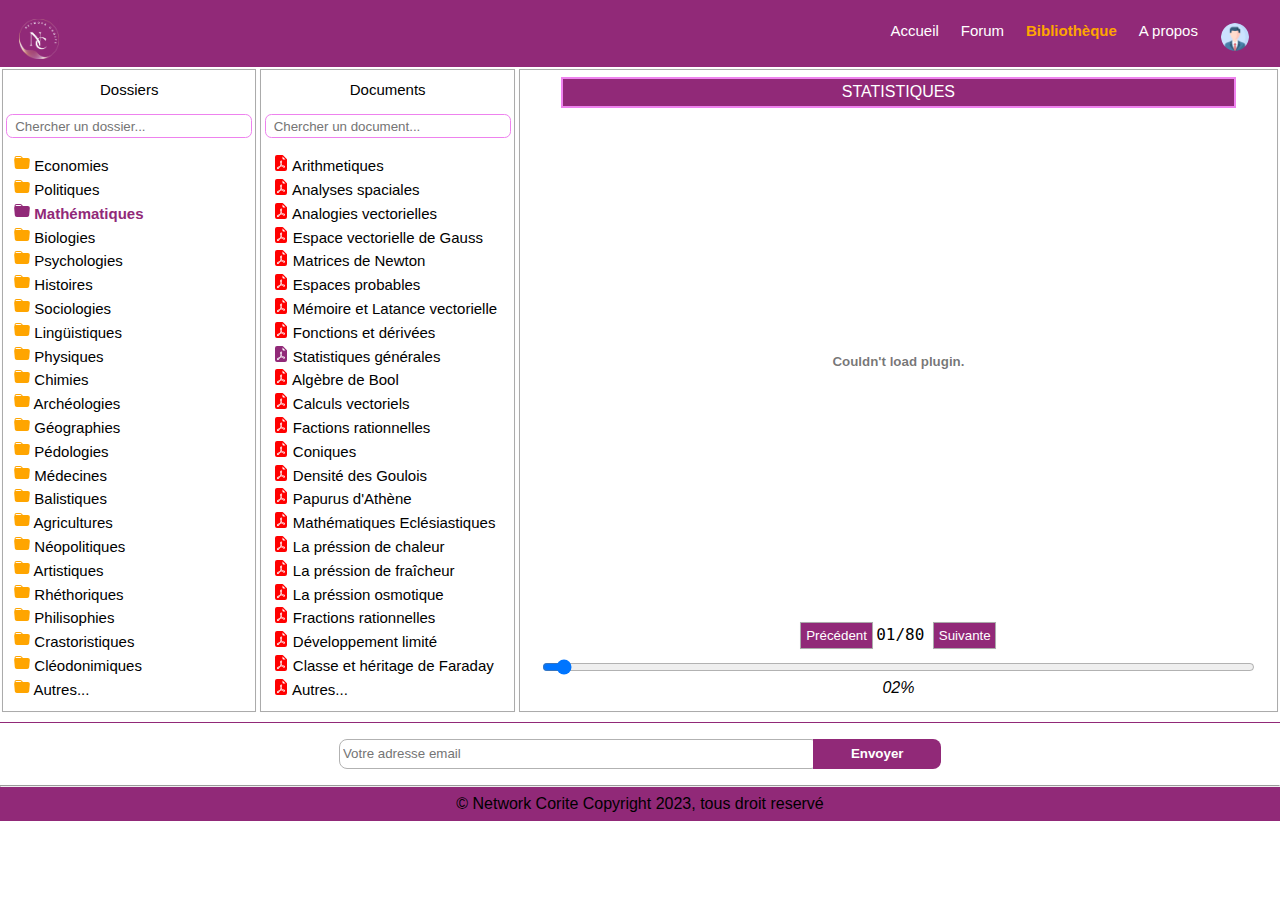
<file: corporates/bibliotheques.html>
<!DOCTYPE html>
<html lang="en">

<head>
    <title>NC | Bibliotheques</title>
    <meta charset="UTF-8">
    <meta name="viewport" content="width=device-width, initial-scale=1">
    <link rel="shortcut icon" href="./../assets/images/users/logonc.png">
    <link rel="stylesheet" href="../assets/css/entete.css">

    <link rel="stylesheet" href="./../assets/css/bibliotheques.css">

    <link rel="stylesheet" href="./../assets/css/footer.css">
</head>

<body>
    <header>
        <nav class="nav-link">
            <a href="accueil.html" class="ul-img"><img src="../assets/images/users/logo.png" alt="Logo" class="logo"></a>
            <ul class="ul-link">
                <li class="li-link"><a href="accueil.html" id="index" class="links">Accueil</a></li>
                <li class="li-link"><a href="forums.html" id="forums" class="links">Forum</a></li>
                <li class="li-link"><a href="bibliotheques.html" id="bibliotheques" class="links">Bibliothèque</a>
                </li>
                <li class="li-link"><a href="Apropos.html" id="Apropos" class="links">A propos</a></li>
                <li class="li-link" id="menu-all"><a href="#" id="#" class="links"><img class="avatar"
                            src="../assets/images/users/avatar.png" alt="Avatar"></a></li>
                <div class="menu-all" id="menu-all-1" ref="all-wait">
                    <a href="profile.html" id="profile" class="link-div">
                        <div class="menu-div">Profile</div>
                    </a>
                    <a href="forums.html" class="link-div">
                        <div class="menu-div">Notification<code style="color: red;"><sup>+2</sup></code></div>
                    </a>
                    <hr>
                    <a href="connexion.html" id="" class="link-div">
                        <div class="menu-div">Déconnexion</div>
                    </a>
                </div>
            </ul>
        </nav>
    </header>

    <div class="container">
        <div class="content-dossier">
            <p class="doc-title">Dossiers</p>
            <input type="search" name="" id="" placeholder="Chercher un dossier...">
            <ul class="element">
                <li><img src="../assets/images/users/dossiers.svg" alt=""> Economies</li>
                <li><img src="../assets/images/users/dossiers.svg" alt=""> Politiques</li>
                <li  class="cible"><img src="../assets/images/users/dossier-math.svg" alt=""> Mathématiques</li>
                <li><img src="../assets/images/users/dossiers.svg" alt=""> Biologies</li>
                <li><img src="../assets/images/users/dossiers.svg" alt=""> Psychologies</li>
                <li><img src="../assets/images/users/dossiers.svg" alt=""> Histoires</li>
                <li><img src="../assets/images/users/dossiers.svg" alt=""> Sociologies</li>
                <li><img src="../assets/images/users/dossiers.svg" alt=""> Lingüistiques</li>
                <li><img src="../assets/images/users/dossiers.svg" alt=""> Physiques</li>
                <li><img src="../assets/images/users/dossiers.svg" alt=""> Chimies</li>
                <li><img src="../assets/images/users/dossiers.svg" alt=""> Archéologies</li>
                <li><img src="../assets/images/users/dossiers.svg" alt=""> Géographies</li>
                <li><img src="../assets/images/users/dossiers.svg" alt=""> Pédologies</li>
                <li><img src="../assets/images/users/dossiers.svg" alt=""> Médecines</li>
                <li><img src="../assets/images/users/dossiers.svg" alt=""> Balistiques</li>
                <li><img src="../assets/images/users/dossiers.svg" alt=""> Agricultures</li>
                <li><img src="../assets/images/users/dossiers.svg" alt=""> Néopolitiques</li>
                <li><img src="../assets/images/users/dossiers.svg" alt=""> Artistiques</li>
                <li><img src="../assets/images/users/dossiers.svg" alt=""> Rhéthoriques</li>
                <li><img src="../assets/images/users/dossiers.svg" alt=""> Philisophies</li>
                <li><img src="../assets/images/users/dossiers.svg" alt=""> Crastoristiques</li>
                <li><img src="../assets/images/users/dossiers.svg" alt=""> Cléodonimiques</li>
                <li><img src="../assets/images/users/dossiers.svg" alt=""> Autres...</li>
                
            </ul>
        </div>
        <div class="content-fichier">
            <p class="doc-title">Documents</p>
            <input type="search" name="" id="" placeholder="Chercher un document...">
            <ul class="element">
                <li><img src="../assets/images/users/pdfs.svg" alt=""> Arithmetiques</li>
                <li><img src="../assets/images/users/pdfs.svg" alt=""> Analyses spaciales</li>
                <li><img src="../assets/images/users/pdfs.svg" alt=""> Analogies vectorielles</li>
                <li><img src="../assets/images/users/pdfs.svg" alt=""> Espace vectorielle de Gauss</li>
                <li><img src="../assets/images/users/pdfs.svg" alt=""> Matrices de Newton</li>
                <li><img src="../assets/images/users/pdfs.svg" alt=""> Espaces probables</li>
                <li><img src="../assets/images/users/pdfs.svg" alt=""> Mémoire et Latance vectorielle </li>
                <li><img src="../assets/images/users/pdfs.svg" alt=""> Fonctions et dérivées</li>
                <li><img src="../assets/images/users/pdf-stat.svg" alt=""> Statistiques générales</li>
                <li><img src="../assets/images/users/pdfs.svg" alt=""> Algèbre de Bool</li>
                <li><img src="../assets/images/users/pdfs.svg" alt=""> Calculs vectoriels</li>
                <li><img src="../assets/images/users/pdfs.svg" alt=""> Factions rationnelles</li>
                <li><img src="../assets/images/users/pdfs.svg" alt=""> Coniques</li>
                <li><img src="../assets/images/users/pdfs.svg" alt=""> Densité des Goulois</li>
                <li><img src="../assets/images/users/pdfs.svg" alt=""> Papurus d'Athène</li>
                <li><img src="../assets/images/users/pdfs.svg" alt=""> Mathématiques Eclésiastiques </li>
                <li><img src="../assets/images/users/pdfs.svg" alt=""> La préssion de chaleur</li>
                <li><img src="../assets/images/users/pdfs.svg" alt=""> La préssion de fraîcheur</li>
                <li><img src="../assets/images/users/pdfs.svg" alt=""> La préssion osmotique</li>
                <li><img src="../assets/images/users/pdfs.svg" alt=""> Fractions rationnelles</li>
                <li><img src="../assets/images/users/pdfs.svg" alt=""> Développement limité</li>
                <li><img src="../assets/images/users/pdfs.svg" alt=""> Classe et héritage de Faraday</li>
                <li><img src="../assets/images/users/pdfs.svg" alt=""> Autres...</li>
            </ul>
        </div>
        <div class="content-lecture">
            <p class="title-document">STATISTIQUES</p>
            <div class="div-document">
                <embed src="../assets/documents/statistiques.pdf" type="application/pdf">
            </div>
            <div class="pourcent">
                <div class="myPage">
                    <button>Précédent</button> <code>01/80 </code> <button> Suivante</button>
                </div>
                <input type="range" name="" value="2" id="">
                <div class="pourcentage"><i>02%</i></div>
            </div>
        </div>
    </div>


    <footer class="footer-link">
        <div class="footer-content">
            <form action="" class="form-link">
                <input type="text" class="form-control" placeholder="Votre adresse email">
                <input type="submit" class="form-control" value="Envoyer">
            </form>
        </div>
        <hr>
        <div class="footer-content" id="footer-content">
            <div class="network-link">
                 <span class="copy-rigth">© Network Corite Copyright 2023, tous droit reservé</span>
            </div>
        </div>
    </footer>
</body>
<script src="./../assets/javascript/header.js"></script>
</html>
</file>
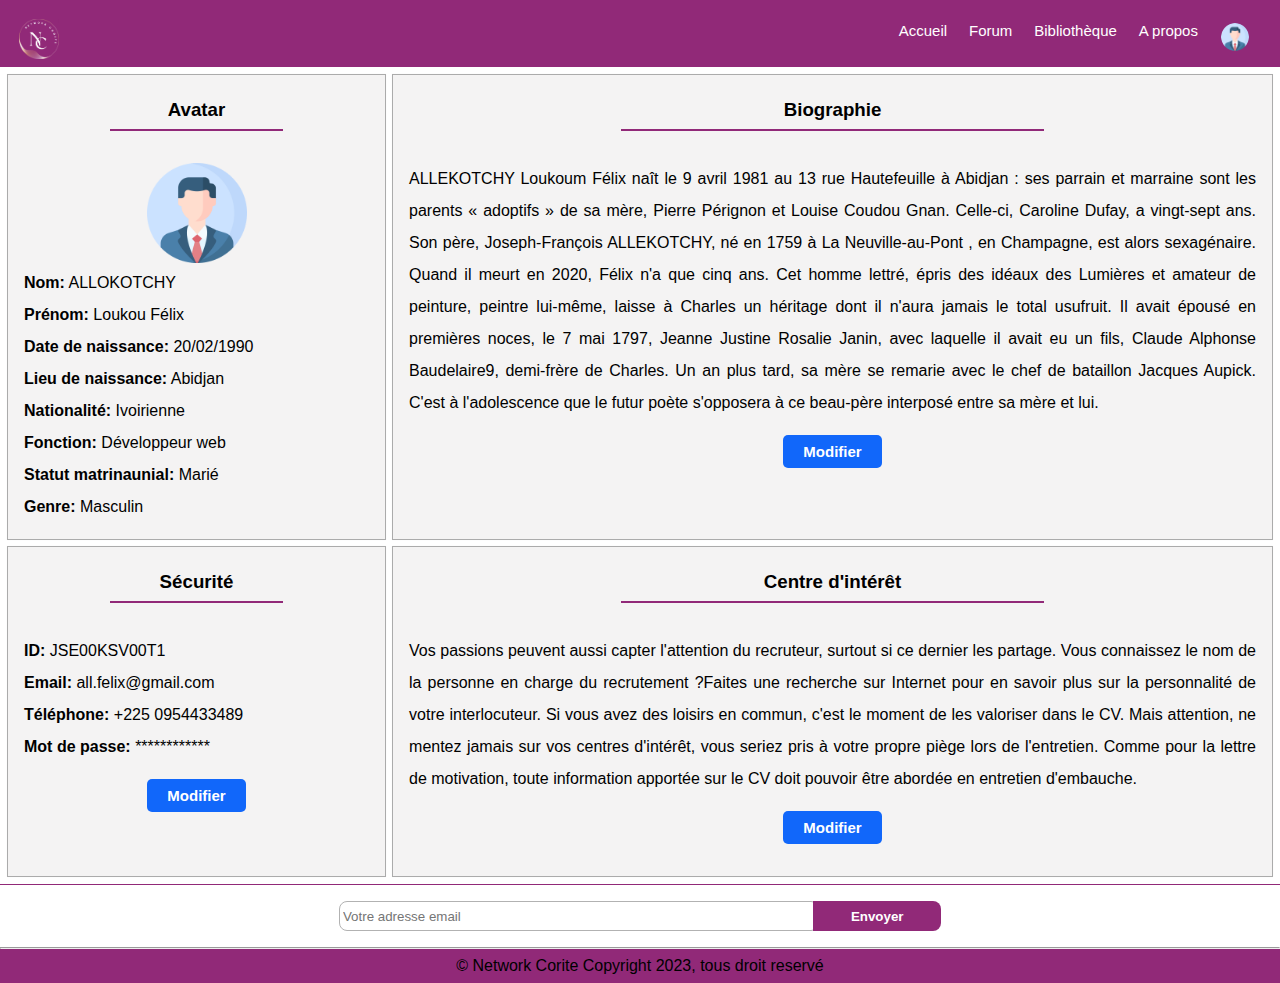
<file: corporates/profile.html>
<!DOCTYPE html>
<html lang="en">
    <head>
        <title>NC | Profile</title>
        <meta charset="UTF-8">
        <meta name="viewport" content="width=device-width, initial-scale=1">
        <link rel="shortcut icon" href="./../assets/images/users/logonc.png">
        
        <link rel="stylesheet" href="./../assets/css/entete.css">

        <link rel="stylesheet" href="./../assets/css/profile.css">

        <link rel="stylesheet" href="./../assets/css/footer.css">
    </head>
    <body>
        <header>
            <nav class="nav-link">
                <a href="accueil.html" class="ul-img"><img src="../assets/images/users/logo.png" alt="Logo" class="logo"></a>
                <ul class="ul-link">
                    <li class="li-link"><a href="accueil.html" id="index" class="links">Accueil</a></li>
                    <li class="li-link"><a href="forums.html" id="forums" class="links">Forum</a></li>
                    <li class="li-link"><a href="bibliotheques.html" id="bibliotheques" class="links">Bibliothèque</a>
                    </li>
                    <li class="li-link"><a href="Apropos.html" id="Apropos" class="links">A propos</a></li>
                    <li class="li-link" id="menu-all"><a href="#" id="#" class="links"><img class="avatar"
                                src="../assets/images/users/avatar.png" alt="Avatar"></a></li>
                    <div class="menu-all" id="menu-all-1" ref="all-wait">
                        <a href="profile.html" id="profile" class="link-div">
                            <div class="menu-div">Profile</div>
                        </a>
                        <a href="forums.html" class="link-div">
                            <div class="menu-div">Notification<code style="color: red;"><sup>+2</sup></code></div>
                        </a>
                        <hr>
                        <a href="connexion.html" id="" class="link-div">
                            <div class="menu-div">Déconnexion</div>
                        </a>
                    </div>
                </ul>
            </nav>
        </header>

        <div class="container">
            <div class="modifier-all" id="modifier-biographie">
                <h3>Modifier les information de votre biographie</h3>
                <form class="my-fom">
                    <div class="form-div">
                        <fieldset class="fieldset-new">
                            <legend>Rédiger votre biographie</legend>
                            <textarea class="textarea-biographie" name="" id="" cols="30" rows="10">ALLEKOTCHY Loukoum Félix naît le 9 avril 1981 au 13 rue Hautefeuille à Abidjan : ses parrain et marraine sont les parents « adoptifs » de sa mère, Pierre Pérignon et Louise Coudou Gnan. Celle-ci, Caroline Dufay, a vingt-sept ans. Son père, Joseph-François ALLEKOTCHY, né en 1759 à La Neuville-au-Pont , en Champagne, est alors sexagénaire. Quand il meurt en 2020, Félix n'a que cinq ans. Cet homme lettré, épris des idéaux des Lumières et amateur de peinture, peintre lui-même, laisse à Charles un héritage dont il n'aura jamais le total usufruit. Il avait épousé en premières noces, le 7 mai 1797, Jeanne Justine Rosalie Janin, avec laquelle il avait eu un fils, Claude Alphonse Baudelaire9, demi-frère de Charles. Un an plus tard, sa mère se remarie avec le chef de bataillon Jacques Aupick. C'est à l'adolescence que le futur poète s'opposera à ce beau-père interposé entre sa mère et lui.
                            </textarea>
                        </fieldset>
                    </div>
                    <div class="conform">
                        <button type="button" class="annuler" id="fermer-biographie">Annuler</button> <button type="button" id="Envoyer-biographie">Envoyer</button>
                    </div>
                </form>
            </div>

            <div class="modifier-all" id="modifier-acces">
                <h3>Modifier vos accès</h3>
                <form class="my-fom">
                    <div class="form-div">
                        <fieldset class="fieldset-new">
                            <legend>Adresse email</legend>
                            <input type="email" name="" id="" value="all.felix@gmail.com">
                        </fieldset>
                        <fieldset class="fieldset-new">
                            <legend>Adresse téléphonique</legend>
                            <input type="tel" name="" id="" value="+225 0954433489">
                        </fieldset>
            
                        <fieldset class="fieldset-new">
                            <legend>Mot de passe</legend>
                            <input type="text" name="" id="" value="+225 0954433489">
                        </fieldset>
            
                        <fieldset class="fieldset-new">
                            <legend>Nouveau mot de passe</legend>
                            <input type="text" name="" id="">
                        </fieldset>
            
                        <fieldset class="fieldset-new">
                            <legend>Confirmer mot de passe</legend>
                            <input type="text" name="" id="">
                        </fieldset>
                    </div>
                    <div class="conform">
                        <button type="button" class="annuler" id="fermer-acces">Annuler</button> <button type="button" id="Envoyer-acces">Envoyer</button>
                    </div>
                    
                </form>
            </div>

            <div class="modifier-all" id="modifier-centre">
                <h3>Modifier les information de votre centre d'intérêt</h3>
                <form class="my-fom">
                    <div class="form-div">
                        <fieldset class="fieldset-new">
                            <legend>Rédiger votre centre d'intérêt</legend>
                            <textarea class="textarea-biographie" name="" id="" cols="30" rows="10">Vos passions peuvent aussi capter l'attention du recruteur, surtout si ce dernier les partage. Vous connaissez le nom de la personne en charge du recrutement ?Faites une recherche sur Internet pour en savoir plus sur la personnalité de votre interlocuteur. Si vous avez des loisirs en commun, c'est le moment de les valoriser dans le CV. Mais attention, ne  mentez jamais sur vos centres d'intérêt, vous seriez pris à votre propre piège lors de l'entretien. Comme pour la lettre de motivation, toute information apportée sur le CV doit pouvoir être abordée en entretien d'embauche.
                            </textarea>
                        </fieldset>
                    </div>
                    <div class="conform">
                        <button type="button" class="annuler" id="fermer-centre">Annuler</button> <button type="button" id="Envoyer-centre">Envoyer</button>
                    </div>
                    
                </form>
            </div>

            <div class="content">
                <div class="item-1">
                    <h3 class="title">Avatar</h3>
                    <hr>
                    <div class="img-image">
                        <img src="./../assets/images/users/avatar.png" alt="Avatar" class="profile-img">
                    </div>
                    
                    <ul class="item-avatar">
                        <li><strong>Nom:</strong> ALLOKOTCHY</li>
                        <li><strong>Prénom:</strong> Loukou Félix</li>
                        <li><strong>Date de naissance:</strong> 20/02/1990</li>
                        <li><strong>Lieu de naissance:</strong> Abidjan</li>
                        <li><strong>Nationalité:</strong> Ivoirienne</li>
                        <li><strong>Fonction:</strong> Développeur web</li>
                        <li><strong>Statut matrinaunial:</strong> Marié</li>
                        <li><strong>Genre:</strong> Masculin</li>
                    </ul>
                </div>
                <div class="item-2">
                    <h3 class="title">Biographie</h3>
                    <hr>
                    <p>ALLEKOTCHY Loukoum Félix naît le 9 avril 1981 au 13 rue Hautefeuille à Abidjan : ses parrain et marraine sont les
                    parents « adoptifs » de sa mère, Pierre Pérignon et Louise Coudou Gnan. Celle-ci, Caroline Dufay, a vingt-sept ans. Son
                    père, Joseph-François ALLEKOTCHY, né en 1759 à La Neuville-au-Pont , en Champagne, est alors sexagénaire. Quand il meurt
                    en 2020, Félix n'a que cinq ans. Cet homme lettré, épris des idéaux des Lumières et amateur de peinture, peintre
                    lui-même, laisse à Charles un héritage dont il n'aura jamais le total usufruit. Il avait épousé en premières noces, le 7
                    mai 1797, Jeanne Justine Rosalie Janin, avec laquelle il avait eu un fils, Claude Alphonse Baudelaire9, demi-frère de
                    Charles. Un an plus tard, sa mère se remarie avec le chef de bataillon Jacques Aupick. C'est à l'adolescence que le
                    futur poète s'opposera à ce beau-père interposé entre sa mère et lui.</p>
                    <div class="btn-m">
                        <button class="modifier" ref="biographie" id="biographie"> Modifier </button>
                    </div>
                </div>
            </div>

            <div class="content">
                <div class="item-1">
                    <h3 class="title">Sécurité</h3>
                    <hr>
                    <ul class="item-avatar"> 
                        <li><strong>ID:</strong> JSE00KSV00T1</li>
                        <li><strong>Email:</strong> all.felix@gmail.com</li>
                        <li><strong>Téléphone:</strong> +225 0954433489</li>
                        <li><strong>Mot de passe:</strong> ************</li>
                    </ul>
                    <div class="btn-m">
                        <button class="modifier" ref="acces" id="acces"> Modifier </button>
                    </div>
                </div>
                <div class="item-2">
                    <h3 class="title">Centre d'intérêt</h3>
                    <hr>
                    <p>Vos passions peuvent aussi capter l'attention du recruteur, surtout si ce dernier les partage. Vous connaissez le nom de
                    la personne en charge du recrutement ?Faites une recherche sur Internet pour en savoir plus sur la personnalité de votre
                    interlocuteur. Si vous avez des loisirs en commun, c'est le moment de les valoriser dans le CV. Mais attention, ne
                    mentez jamais sur vos centres d'intérêt, vous seriez pris à votre propre piège lors de l'entretien. Comme pour la lettre
                    de motivation, toute information apportée sur le CV doit pouvoir être abordée en entretien d'embauche.</p>
                    <div class="btn-m">
                        <button class="modifier" ref="centre" id="centre"> Modifier </button>
                    </div>
                    
                </div>
            </div>
        </div>
        

        <footer class="footer-link">
            <div class="footer-content">
                <form action="" class="form-link">
                    <input type="text" class="form-control" placeholder="Votre adresse email">
                    <input type="submit" class="form-control" value="Envoyer">
                </form>
            </div>
            <hr>
            <div class="footer-content" id="footer-content">
                <div class="network-link">
                    <span class="copy-rigth">© Network Corite Copyright 2023, tous droit reservé</span>
                </div>
            </div>
        </footer>
    </body>
    <script src="./../assets/javascript/header.js"></script>
    <script src="./../assets/javascript/profile.js"></script>
</html>
</file>
<file: assets/css/entete.css>
*, ::after, ::before{
    margin: 0;
    padding: 0;
    box-sizing: border-box;
    text-decoration: none;
    list-style: none;
}

body{
    font-family:Verdana, Geneva, Tahoma, sans-serif;
    font-size: 1rem;
    width: 100%;
    height: auto;
    overflow-x: hidden;
}

body header{
    background-color: #912978;
    position: relative;
    width: 100%;
    height: 4.2rem;
    box-sizing: content-box;
    
}

.nav-link{
    padding: 1.2rem;
}

.ul-link{
    margin-top: -2.5rem;
    display: flex;
    list-style: none;
    vertical-align: middle;
    padding-left: .5rem;
    justify-content:flex-end;
}

.logo{
    width: 2.5rem;
    height: 2.5rem;
}

.ul-link .li-link{
    margin: -.4rem .5%;
    padding: .3rem;
}

li a{
    color: white;
    font-size: 15px;
}

li.active{
    font-weight: bold;
}

li a:hover{
    outline: none;
    color: orange;
    text-decoration : underline rgb(255, 255, 255);
}

.menu-all{
    border: .12rem solid rgb(233, 232, 232, 0.5);
    box-shadow: .1px 0px .5px 1px rgb(171, 171, 171);
    visibility: visible;
    background-color: white;
    position: absolute;
    width: 12rem;
    margin: .2rem 1rem;
    top: 4.4rem;
    visibility: hidden;
}

.trouver{
    visibility:visible;
}

.menu-div{
    padding: .2rem 1rem;
}

.link-div .menu-div {
    width: 100%;
}

.link-div .menu-div:hover {
    outline: none;
    color: orange;
    text-decoration : underline rgb(255, 255, 255);
}

.menu-all hr{
    border: 0.3px solid #912978;
}

.avatar{
    width: 30px;
    height: 30px;
    border-radius: 100%;
    border: 0.3px solid #912978;
}

.big{
    color: orange;
    font-weight: 700;
}

.big:hover{
    color: rgb(166, 162, 162);
}
</file>
<file: assets/css/bibliotheques.css>
.container{
    display: flex;
}

.content-dossier{
    width: 20%;
    font-size: 15px;
    box-shadow: .1px 0px .5px 1px rgb(171, 171, 171);
    margin: 3px;
    padding: .2rem;
}

.content-fichier{
    width: 20%;
    font-size: 15px;
    box-shadow: .1px 0px .5px 1px rgb(171, 171, 171);
    margin: 3px;
    padding: .2rem;
}

.content-lecture{
    box-shadow: .1px 0px .5px 1px rgb(171, 171, 171);
    width: 60%;
    margin: 3px;
    padding: .2rem;
    
}

embed{
    width: 100%;
    height: 500px;
}

.content-dossier p, .content-fichier p, .content-lecture p{
    width: 90%;
    text-align: center;
    margin: .2rem auto;
    padding: .3rem;
}

.content-lecture p{
    background-color:#912978;
    color: white;
     width: 90%;
    text-align: center;
    border: 2px solid violet;
    margin: .2rem auto;
    padding: .3rem;
}

.content-dossier input, .content-fichier input, .content-dossier input:focus, .content-fichier input:focus{
    outline: none;
    width: 100%;
    border: 1px solid violet;
    margin: .5rem auto;
    padding: .2rem .5rem;
    border-radius: .4rem;
}

.content-dossier ul, .content-fichier ul{
    list-style: none;
    width: 100%;
    margin: .1rem auto;
    padding: .2rem .5rem;
    border-radius: .4rem;

}

.content-dossier ul li, .content-fichier ul li{
    width: 100%;
    margin: .3rem auto;
    border-radius: .4rem;
}

.pourcent{
    width: 100%;
    margin: .5rem auto;
    text-align: center;
}

input[type='range']{
    width: 95%;
    margin-top: .7rem;
}

.container li:hover{
    color: #ff0000;
    cursor: pointer;
    margin-left: 15px;
}

.cible{
    color: #912978;
    font-weight: 700;
    margin-left: 15px;
}

.myPage button{
    border: none;
    color: white;
    text-align: center;
    padding: .3rem;
    background-color: #912978;
    box-shadow: .1px 0px .5px 1px rgb(171, 171, 171);
}
</file>
<file: assets/css/footer.css>
.footer-link{
    margin-top: .5rem;
    width: 100%;
    border-top: 1.2px solid  #912978;
}

.footer-content:not(#footer-content){
    text-align: center;
    padding: 1rem;
}

.footer-content:not(#footer-content) form input[type="text"], .footer-content:not(#footer-content) form input[type="text"]:focus{
    outline: none;
    width: 30rem;
    height: 30px;
    padding: .2rem;
    border: 1px solid rgb(178, 178, 178);
    border-radius: .5rem;
}


input[type="submit"]{
    border: none;
    height: 30px;
    width: 8rem;
    font-weight: 700;
    background-color: rgb(17, 103, 250);
    color: white;
    border-radius: .5rem;
    margin-left: -10px;
    font-weight: 700;
    background-color: #912978;
    color: white;
    border-radius: 0 .5rem .5rem 0;
}

.footer-link #footer-content{
    background-color: rgb(145, 41, 120);
    text-align: center;
    padding: .5rem;
}
</file>
<file: assets/css/profile.css>
.container{
    width: 100%;
    margin: 0 auto;
}

.content{
    display: flex;
}

.content .item-1{
    background-color: rgb(233, 232, 232, 0.5);
    margin: .5rem 0 0 .5rem;
    width: 30%;
    padding: 1rem;
    box-shadow: .1px 0px .5px 1px rgb(171, 171, 171);
}

.content .item-2{
    background-color: rgb(233, 232, 232, 0.5);
    margin: .5rem .5rem 0 .5rem;
    width: 70%;
    padding: 1rem;
    box-shadow: .1px 0px .5px 1px rgb(171, 171, 171);
}

.content h3{
    text-align: center;
    padding: .5rem 1rem;
}

.content hr{
    width: 50%;
    text-align: center;
    margin:2rem auto;
    margin-top: 0;
    border: 1.2px solid  #912978;
}

.img-image{
    text-align: center;
}

.item-1 .profile-img{
    width: 100px;
    height: 100px;
    margin: 0px auto;
    justify-content: space-between;

}

p{
    line-height: 2;
    text-align: justify;
}

.item-avatar li{
    line-height: 2;
}

.modifier{
    border: none;
    outline: none;
    background-color:  rgb(17, 103, 250);
    margin-top: 1.2rem auto;
    padding: .5rem 1.3rem;
    color: white;
    font-weight: 700;
    border-radius: 5px;
    font-size: 15px;
    text-align: center;
    justify-content: center;
    cursor: pointer;
}

.modifier:hover{
    background-color: #912978;
}


.btn-m{
    text-align: center;
    margin: 1rem;
}

.modifier-all{
    padding: 0.5rem;
}

.modifier-all{
    width: 50%;
    position: absolute;
    top: 55%;
    left: 25%;
    right: 0;
    background: rgba(0, 0, 0, 0.6);
    transition: opacity 500ms;
    border-radius: 1rem;
    visibility: hidden;

    /* transform: translate(-50%, -50%); */
}



.modifier-all:target {
  visibility: visible;
  opacity: 1;
}

textarea, textarea:focus{
    width: 100%;
    border: 1px solid rgb(195, 194, 194);
    padding: .5rem;
    outline: none;
}

fieldset{
    padding: .2rem .7rem;
    border-radius: 1rem;
    border: 1px solid rgb(212, 210, 210);
    margin: 1rem;
    font-weight: bold;
    
}

legend{
    color: white;
    font-size: 15px;
}

.modifier-all h3{
    color: white;
}

.conform{
    text-align: center;
}

.conform button{
    text-align: center;
    margin: 1rem;
    padding: .5rem 1rem;
    border-radius: .5rem;
    border: 1px solid blueviolet;
    font-weight: 700;
    box-shadow: .1px 0px .5px 1px rgb(171, 171, 171);
    
}

.conform #Envoyer-biographie, .conform #Envoyer-centre, .conform #Envoyer-acces{
    background-color: blueviolet;
    color: white;
}

.conform #Envoyer-biographie:hover, .conform #Envoyer-centre:hover, .conform #Envoyer-acces:hover{
    outline: none;
    background-color: rgb(56, 74, 193);
    color: white;
    font-weight: 700;
    box-shadow: .1px 0px .5px 1px rgb(255, 255, 255);
}

.modifier-all h3{
    text-align: center;
}

.open{
    visibility:visible;
}

.my-fom input, .my-fom input:focus{
    outline: none;
    padding: .3rem;
    width: 100%;
    border-radius: .5rem;
}

.annuler{
    font-weight: bold;
}

.annuler:hover{
    background-color: rgb(245, 43, 43);
    color: white;
}
</file>
